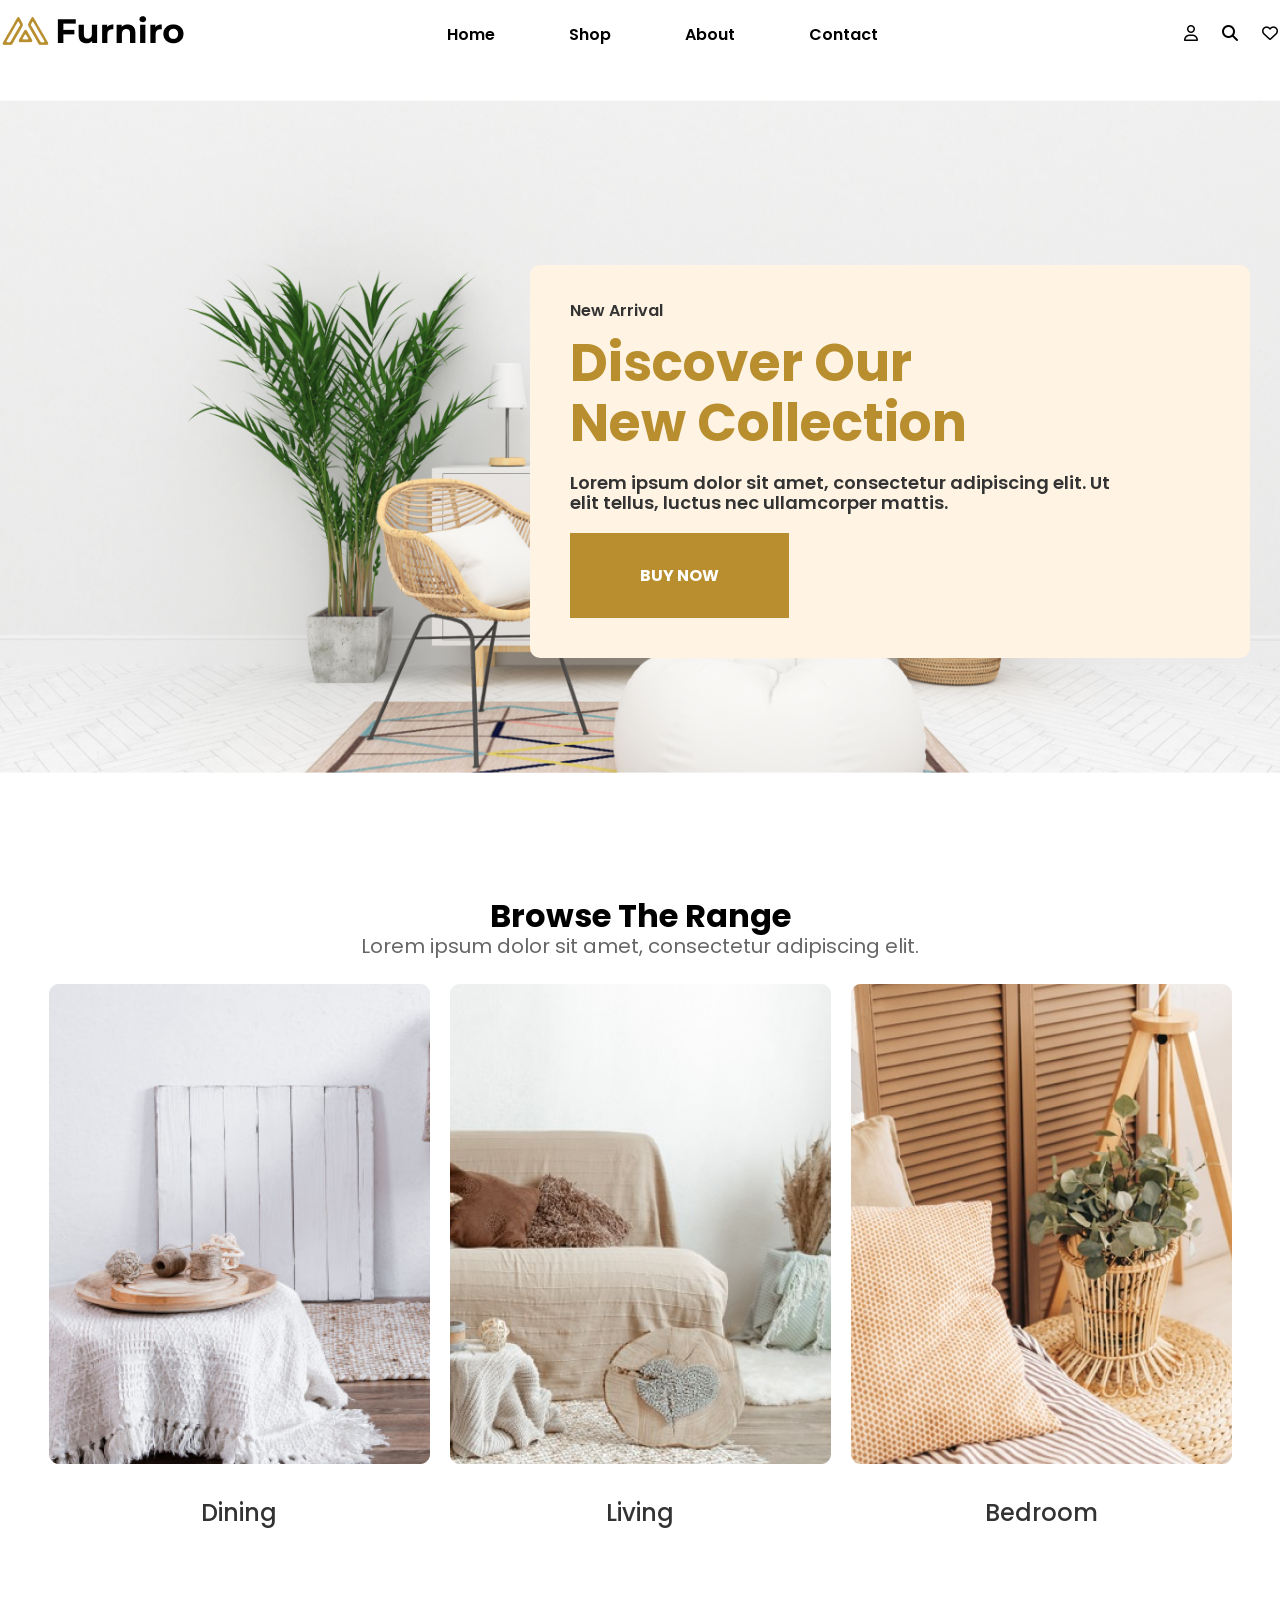
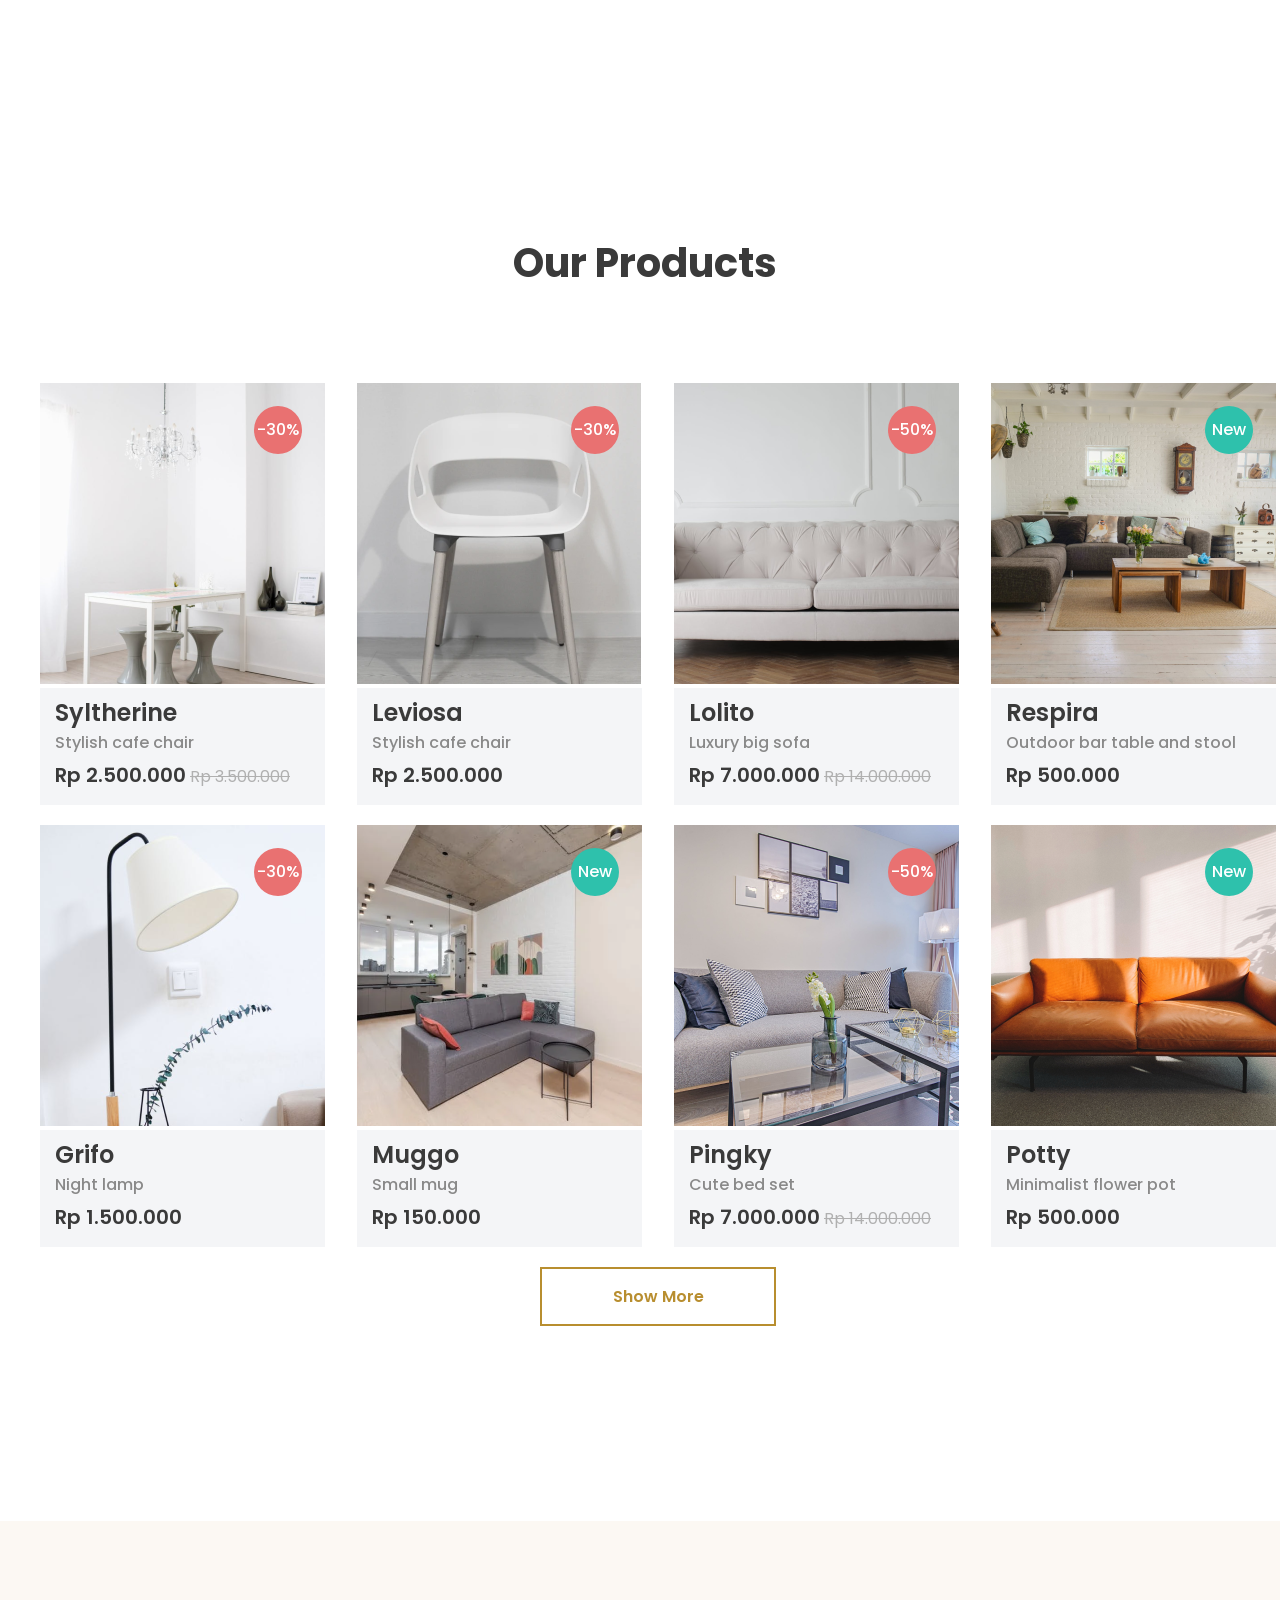
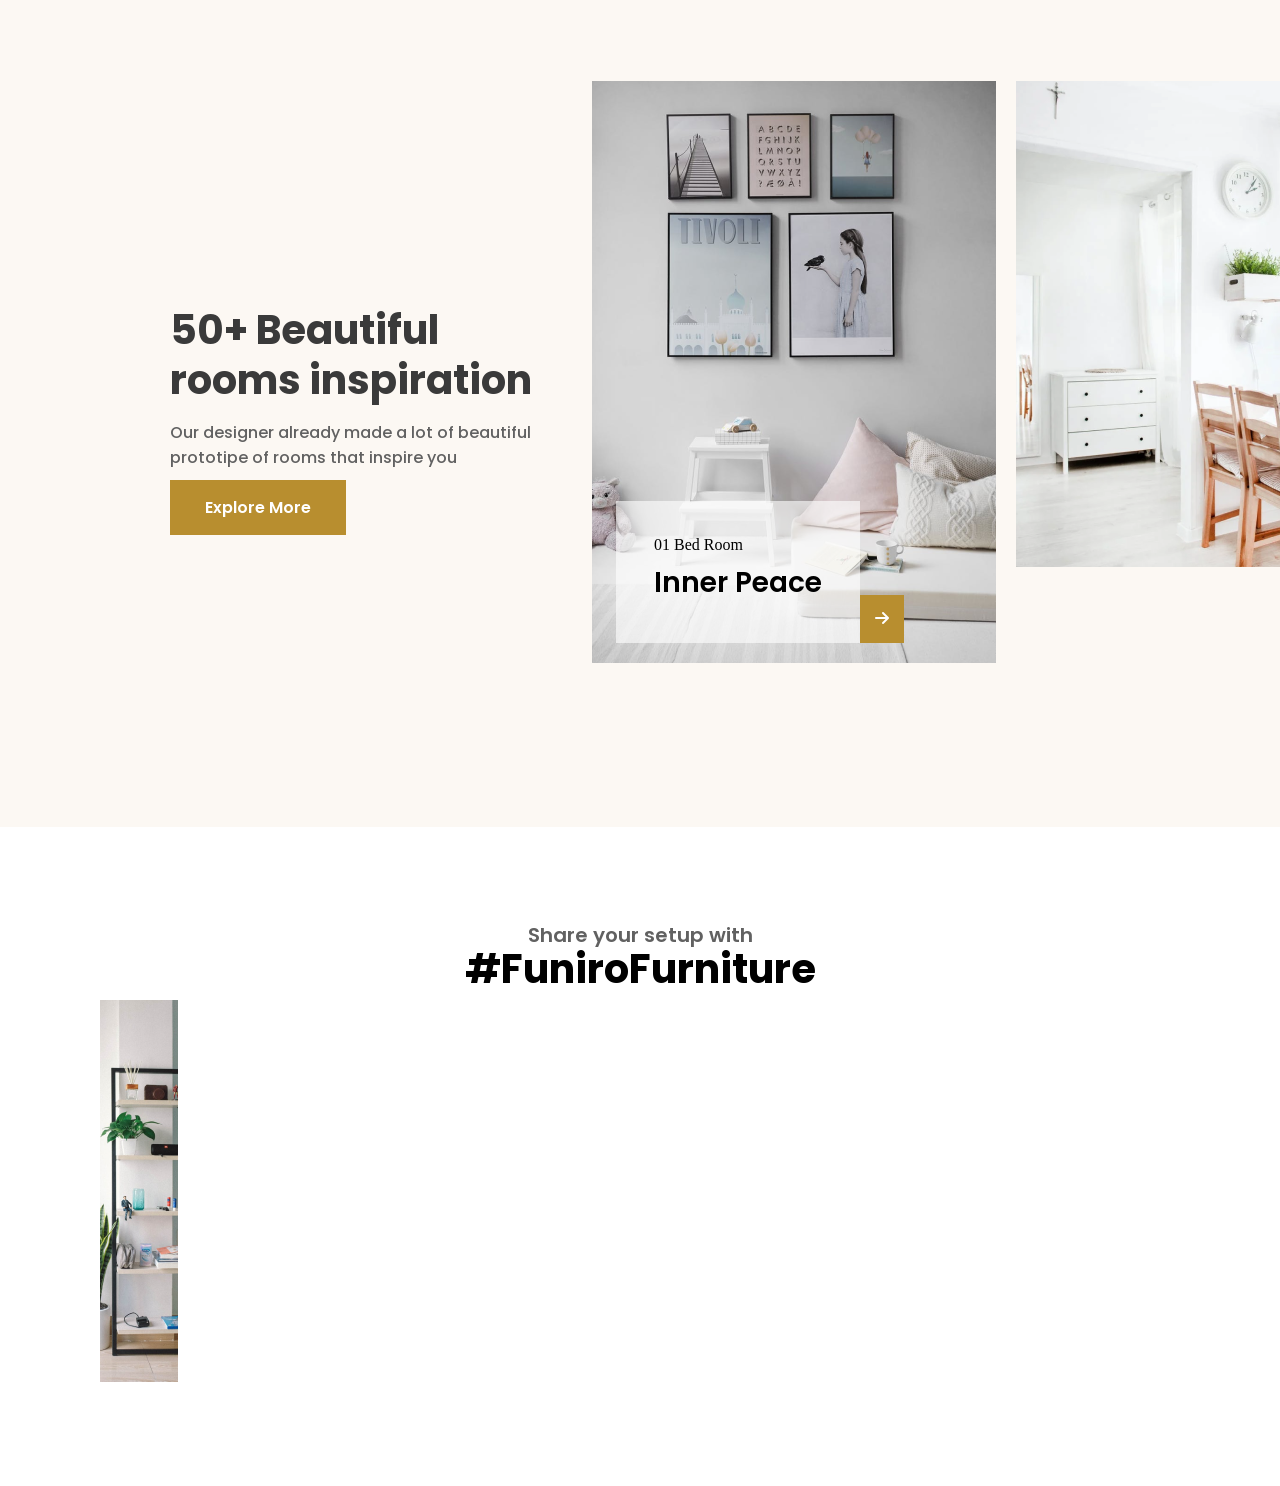
<file: 2nd_web_page/index.html>
<!DOCTYPE html>
<html lang="en">
<head>
    <meta charset="UTF-8">
    <meta name="viewport" content="width=device-width, initial-scale=1.0">
    <title>2nd_web_page</title>
    <link rel="preconnect" href="https://fonts.googleapis.com">
<link rel="preconnect" href="https://fonts.gstatic.com" crossorigin>
<link href="https://fonts.googleapis.com/css2?family=Montserrat:ital,wght@0,100..900;1,100..900&family=Poppins:ital,wght@0,100;0,200;0,300;0,400;0,500;0,600;0,700;0,800;0,900;1,100;1,200;1,300;1,400;1,500;1,600;1,700;1,800;1,900&display=swap" rel="stylesheet">
    <link rel="stylesheet" href="css/all.min.css">
    <link rel="stylesheet" href="css/style.css">
</head>
<body>
    <!--header part start-->
    <section id="header_part">
        <div class="container">
           <div class="logo_with_icon">
            <div class="logo">
                <img src="images/Frame 168.png" alt="logo.pnj">
            </div>
            <div class="menu">
                <ul>
                    <li><a href="#">home</a></li>
                    <li><a href="#">shop</a></li>
                    <li><a href="#">about</a></li>
                    <li><a href="#">contact</a></li>
                </ul>
            </div>
            <div class="icon">
                <i class="fa-regular fa-user"></i>
                <i class="fa-solid fa-magnifying-glass"></i>
                <i class="fa-regular fa-heart"></i>
                <i class="fa-solid fa-cart-shopping"></i>
            </div>

           </div>
        </div>

    </section>
    <!--header part end-->
    <!--banner part start-->
    <section id="banner_part">
       <div class="banner_container">
        <div class="banner_content">
            <h4>New Arrival</h4>
            <h1>Discover Our New Collection</h1>
            <p>Lorem ipsum dolor sit amet, consectetur adipiscing elit. Ut elit tellus, luctus nec ullamcorper mattis.</p>
            <a ref="#">BUY NOW</a>
        </div>
       </div>
    </section>
    <!--banner part end-->
    <!--room part start-->
    <section id="room_part">
        <div class="room_container">
            <div class="room_text">
                <h3>Browse The Range</h3>
                <p>Lorem ipsum dolor sit amet, consectetur adipiscing elit.</p>
            </div>
            <div class="room_item_part">
                <div class="item_one">
                    <img src="images/product_one.png" alt="product_one.png">
                    <p>Dining</p>
                </div>
                <div class="item_two">
                    <img src="images/Image-living room.png" alt="Image-living room.png">
                    <p>Living</p>
                </div>
                <div class="item_three">
                    <img src="images/roomitem3.png" alt="roomitem3.png">
                    <p>Bedroom</p>
                </div>
            </div>
        </div>
    </section>
    <!--room part end-->
    <!--product part start-->
    <section id="product_part">
        <div class="product_container">
            <div class="product_tittle">
                <h1>Our Products</h1>
            </div>
            <div class="productitem">
                <div class="product">
                    <div class="product_img">
                        <img src="images/image 1.png" alt="image 1.png">
                        <div class="badge">
                            <p>-30%</p>
                        </div>
                        <div class="product_text"><h3>Syltherine</h3>
                            <h4>Stylish cafe chair</h4>
                            <span>Rp 2.500.000</span>
                            <del>Rp 3.500.000</del>
                        </div>
                        <div class="productitem_overly">
                            <a href="#">Add to cart</a>
                            <div class="product_icons">
                                <p><i class="fa-solid fa-share-nodes"></i>Share</p>
                                <p><i class="fa-solid fa-code-compare"></i>Compare</p>
                                <p><i class="fa-regular fa-heart"></i>Like</p>
                            </div>
                        </div>
                    </div> 
                    

                </div>
                <div class="product">
                    <div class="product_img">
                        <img src="images/image 2.png" alt="image 2.png">
                        <div class="badge">
                            <p>-30%</p>
                        </div>
                        <div class="product_text_one"><h3>Leviosa</h3>
                            <h4>Stylish cafe chair</h4>
                            <span>Rp 2.500.000</span>
                            
                        </div>
                        <div class="productitem_overly">
                            <a href="#">Add to cart</a>
                            <div class="product_icons">
                                <p><i class="fa-solid fa-share-nodes"></i>Share</p>
                                <p><i class="fa-solid fa-code-compare"></i>Compare</p>
                                <p><i class="fa-regular fa-heart"></i>Like</p>
                            </div>
                        </div>
                    </div> 
                    

                </div>
                <div class="product">
                    <div class="product_img">
                        <img src="images/image 3.png" alt="image 3.png">
                        <div class="badge">
                            <p>-50%</p>
                        </div>
                        <div class="product_text_two"><h3>Lolito</h3>
                            <h4>Luxury big sofa</h4>
                            <span>Rp 7.000.000</span>
                            <del>Rp 14.000.000</del>
                        </div>
                        <div class="productitem_overly">
                            <a href="#">Add to cart</a>
                            <div class="product_icons">
                                <p><i class="fa-solid fa-share-nodes"></i>Share</p>
                                <p><i class="fa-solid fa-code-compare"></i>Compare</p>
                                <p><i class="fa-regular fa-heart"></i>Like</p>
                            </div>
                        </div>
                    </div> 
                    

                </div>
                <div class="product">
                    <div class="product_img">
                        <img src="images/Images.png" alt="Images.png">
                        <div class="badge_green">
                            <p>New</p>
                        </div>
                        <div class="product_text_three"><h3>Respira</h3>
                            <h4>Outdoor bar table and stool</h4>
                            <span>Rp 500.000</span>
                           
                        </div>
                        <div class="productitem_overly">
                            <a href="#">Add to cart</a>
                            <div class="product_icons">
                                <p><i class="fa-solid fa-share-nodes"></i>Share</p>
                                <p><i class="fa-solid fa-code-compare"></i>Compare</p>
                                <p><i class="fa-regular fa-heart"></i>Like</p>
                            </div>
                        </div>
                    </div> 
                    

                </div>
                <div class="product">
                    <div class="product_img">
                        <img src="images/Images (4).png" alt="Images (4).png">
                        <div class="badge">
                            <p>-30%</p>
                        </div>
                        <div class="product_text_four"><h3>Grifo</h3>
                            <h4>Night lamp</h4>
                            <span>Rp 1.500.000</span>

                        </div>
                        <div class="productitem_overly">
                            <a href="#">Add to cart</a>
                            <div class="product_icons">
                                <p><i class="fa-solid fa-share-nodes"></i>Share</p>
                                <p><i class="fa-solid fa-code-compare"></i>Compare</p>
                                <p><i class="fa-regular fa-heart"></i>Like</p>
                            </div>
                        </div>
                    </div> 
                    

                </div>
                <div class="product">
                    <div class="product_img">
                        <img src="images/Images (5).png" alt="Images (5).png">
                        <div class="badge_green">
                            <p>New</p>
                        </div>
                        <div class="product_text_five"><h3>Muggo</h3>
                            <h4>Small mug</h4>
                            <span>Rp 150.000</span>

                        </div>
                        <div class="productitem_overly">
                            <a href="#">Add to cart</a>
                            <div class="product_icons">
                                <p><i class="fa-solid fa-share-nodes"></i>Share</p>
                                <p><i class="fa-solid fa-code-compare"></i>Compare</p>
                                <p><i class="fa-regular fa-heart"></i>Like</p>
                            </div>
                        </div>
                    </div> 
                    

                </div>
                <div class="product">
                    <div class="product_img">
                        <img src="images/Images (6).png" alt="Images (6).png">
                        <div class="badge">
                            <p>-50%</p>
                        </div>
                        <div class="product_text_six"><h3>Pingky</h3>
                            <h4>Cute bed set</h4>
                            <span>Rp 7.000.000</span>
                            <del>Rp 14.000.000</del>
                        </div>
                        <div class="productitem_overly">
                            <a href="#">Add to cart</a>
                            <div class="product_icons">
                                <p><i class="fa-solid fa-share-nodes"></i>Share</p>
                                <p><i class="fa-solid fa-code-compare"></i>Compare</p>
                                <p><i class="fa-regular fa-heart"></i>Like</p>
                            </div>
                        </div>
                    </div> 
                    

                </div>
                <div class="product">
                    <div class="product_img">
                        <img src="images/Images (7).png" alt="Images (7).png">
                        <div class="badge_green">
                            <p>New</p>
                        </div>
                        <div class="product_text_seven"><h3>Potty</h3>
                            <h4>Minimalist flower pot</h4>
                            <span>Rp 500.000</span>
                        </div>
                        <div class="productitem_overly">
                            <a href="#">Add to cart</a>
                            <div class="product_icons">
                                <p><i class="fa-solid fa-share-nodes"></i>Share</p>
                                <p><i class="fa-solid fa-code-compare"></i>Compare</p>
                                <p><i class="fa-regular fa-heart"></i>Like</p>
                            </div>
                        </div>
                    </div> 
                    

                </div>

            </div>
            <div class="box">
                <div class="Show_More">Show More</div>
            
            </div>
        </div>
   
      
    </section>
    <!--product part end-->
    <!--services part strat-->
    <section id="services">
       <div class="full_container">
            <div class="ser_container">
                <div class="tittle">
                    <h3>50+ Beautiful rooms inspiration</h3>
                    <h4>Our designer already made a lot of beautiful prototipe of rooms that inspire you</h4>
                    <a href="#">Explore More</a>
                </div>
                <div class="servicesimg">
                    <div class="servicesitem">
                        <img src="images/Rectangle 24.png" alt="Rectangle 24.png">
                        <div class="content">
                            <p>01
                                Bed Room</p>
                                <h4>Inner Peace</h4>
                               
                        </div>
                        <div class="arowicon">
                            <i class="fa-solid fa-arrow-right"></i>
                        </div>
                    </div>
                    <div class="servicesitemone">
                        <img src="images/Rectangle 25.png" alt="Rectangle 25.png">
                    </div>
                </div>
            </div>
       </div>



    </section>
    <!--services part end-->
    <!--share part strat-->
    <section id="sharepart">
        <div class="tittles">
            <p>Share your setup with</p>
            <h3>#FuniroFurniture</h3>
        </div>
        <div class="imgs">
            <img src="images/Rectangle 36.png" alt="Rectangle 36.png">
        </div>
    </section>
    <!--share part end-->

</body>
</html>
</file>
<file: 2nd_web_page/css/style.css>
/*all common css start*/
*{
    margin: 0;
    padding: 0;
}
a{
    text-decoration:none ;
    display:inline-block
}
h1,h2,h3,h4,h5,h6,p{
    margin:0;
    padding:0;
    line-height:0.8;
}
ul,ol{
    list-style: none;
}
.container{
    width:1320px;
    background-color:white ;
    margin:0 auto;
}
/*all common css end*/
/*header part css start*/
#header_part{
    height: 100px;
    background-color: white;
}
.logo_with_icon{
    display: flex;
}
.logo{
    width:15%;
    padding-top: 10px;
}
.menu{
    width:65%;
    text-align: center;
}
.icon{
    width:20%;
    padding-top: 25px;
    text-align: right;
}
.menu ul li{
    display:inline-block;
}
.menu ul li a{
    color:#000000;
    font-size: 16px;
    font-weight: 600;
    padding-left: 70px;
    line-height: 70px;
    text-transform:capitalize;
    font-family: "Poppins", sans-serif;
}
.icon i{
    padding-left: 20px;
    
}
/*header part css end*/
/*banner part css start*/
#banner_part{
    background: url(../images/MaskGroup.png);
    background-position: center;
    background-repeat: no-repeat;
    background-size: cover;
    padding-top: 165px;
    padding-bottom: 115px;
   
}
.banner_container{
    width:640px;
    padding:40px;
    background-color: #fff3e3;
    border-radius: 10px;
    margin-left: auto;
    margin-right: 30px;
   
}
.banner_content h4{
    font-size: 16px;
    font-weight: 600;
    color:#333333;
    font-family: "Poppins", sans-serif;
    padding-bottom: 15px;
}
h1{
    font-size: 52px;
    font-weight: 700;
    color:#B88E2F;
    font-family: "Poppins", sans-serif;
    padding-bottom: 20px;
    padding-right:177px;
    line-height: 60px;
}
.banner_content p{
    font-size: 18px;
    font-weight: 600;
    color:#333333;
    font-family: "Poppins", sans-serif;
    padding-right: 100px;
    line-height: 20px;
}
.banner_content a{
    padding:30px 70px;
    background-color: #B88E2F;
    font-size: 16px;
    font-weight: 700;
    font-family: "Poppins", sans-serif;
    color:white;
    margin-top: 20px;

}
/*banner part css end*/

/*room part css start*/
#room_part{
    padding:65px 0;
}

.room_text{
    text-align: center;
}
.room_container{
    width: 1183px;
    margin:0 auto;
    padding: 65px 40px;
    
}
.room_container h3{
    font-size: 32px;
    font-weight: 700;
    color:#000000;
    font-family: "Poppins", sans-serif;
    padding-bottom: 10px;
}
.room_container p{
    font-size: 20px;
    font-weight: 400;
    color:#666666;
    font-family: "Poppins", sans-serif;
    margin-bottom: 30px;
}
.room_item_part{
    display: flex;
    margin-top: 30px;
    justify-content: space-between;
}
.room_item_part img{
    width:381px;
    
}
.room_item_part p{
    text-align: center;
    font-size: 24px;
    font-weight: 500;
    color:#333333;
    padding-top: 35px;
    font-family: "Poppins", sans-serif;
    
}

/*room part css end*/
/*product part css start*/
#product_part{
    padding:65px 0;
}

.product_container{
    
    width: 1236px;
    margin:0 auto;
    padding: 65px 40px;
}
.product_tittle h1{
    text-align: center;
    font-size: 40px;
    font-weight: 700;
    color:#3A3A3A;
    font-family: "Poppins", sans-serif;
    margin-top: 20px;
    margin-left: 150px;
}
.productitem{
    margin-top: 50px;
    display:flex;
    justify-content: space-between;
    flex-wrap: wrap;
}
.product_img{
    width:285px;
    position: relative;
    margin-top: 20px;
    margin-right: 0px;
}
.badge{
    width:48px;
    height:48px;
    border-radius: 50%;
    background-color:#E97171;
    position:absolute;
    top:23px;
    right:23px;

}
.badge p{
    color: white;
    position:absolute;
    top:50%;
    left: 50%;
    transform: translate(-50%,-50%);
    font-family: "Poppins", sans-serif;
    font-size: 16px;
    font-weight: 500;
}
.product_text{
    padding:15px;
    background-color: #F4F5F7;
    

}
h3{
    font-size: 24px;
    font-weight: 600;
    font-family: "Poppins", sans-serif;
    color: #3A3A3A;
    padding-bottom: 15px;
}
h4{
    font-size: 16px;
    font-weight: 500;
    font-family: "Poppins", sans-serif;
    color:#898989;
    padding-bottom: 10px;
}
span{
    font-size: 20px;
    font-weight: 600;
    font-family: "Poppins", sans-serif;
    color:#3A3A3A;
}
del{
    font-size: 16px;
    font-weight: 400;
    color:#B0B0B0;
    font-family: "Poppins", sans-serif;
}
.product{
    position: relative;
    
}
.productitem_overly{
    position: absolute;
    top:0;
    left:0;
    height: 100%;
    width: 100%;
    background: #44434391;
    text-align: center;
    opacity: 0;
    visibility: hidden;
    transition: .4s;
    
}
.productitem_overly a{
    padding:12px 80px;
    background: white;
    color:#B88E2F;
    font-size: 16px;
    font-weight: 600;
    font-family: "Poppins", sans-serif; 
    margin-top: 150px;
    
}
.product_icons{
    margin-top: 20px;
}
.product_icons i{
    margin-right: 2px;
}
.product_icons p{
    display: inline-block;
    font-size: 16px;
    font-weight:600 ;
    font-family: "Poppins", sans-serif;
    color:white;
    margin-left: 5px;
}
.product:hover .productitem_overly{
    visibility: visible;
    opacity: 1;
}

.product_text_one{
    padding:15px;
    background-color: #F4F5F7;
    

}
h3{
    font-size: 24px;
    font-weight: 600;
    font-family: "Poppins", sans-serif;
    color: #3A3A3A;
    padding-bottom: 15px;
}
h4{
    font-size: 16px;
    font-weight: 500;
    font-family: "Poppins", sans-serif;
    color:#898989;
    padding-bottom: 10px;
}
span{
    font-size: 20px;
    font-weight: 600;
    font-family: "Poppins", sans-serif;
    color:#3A3A3A;
}

.product_text_two{
    padding:15px;
    background-color: #F4F5F7;
    

}
h3{
    font-size: 24px;
    font-weight: 600;
    font-family: "Poppins", sans-serif;
    color: #3A3A3A;
    padding-bottom: 15px;
}
h4{
    font-size: 16px;
    font-weight: 500;
    font-family: "Poppins", sans-serif;
    color:#898989;
    padding-bottom: 10px;
}
span{
    font-size: 20px;
    font-weight: 600;
    font-family: "Poppins", sans-serif;
    color:#3A3A3A;
}
del{
    font-size: 16px;
    font-weight: 400;
    color:#B0B0B0;
    font-family: "Poppins", sans-serif;
}

.product_text_three{
    padding:15px;
    background-color: #F4F5F7;
    

}
h3{
    font-size: 24px;
    font-weight: 600;
    font-family: "Poppins", sans-serif;
    color: #3A3A3A;
    padding-bottom: 15px;
}
h4{
    font-size: 16px;
    font-weight: 500;
    font-family: "Poppins", sans-serif;
    color:#898989;
    padding-bottom: 10px;
}
span{
    font-size: 20px;
    font-weight: 600;
    font-family: "Poppins", sans-serif;
    color:#3A3A3A;
}

.product_text_four{
    padding:15px;
    background-color: #F4F5F7;
    

}
h3{
    font-size: 24px;
    font-weight: 600;
    font-family: "Poppins", sans-serif;
    color: #3A3A3A;
    padding-bottom: 15px;
}
h4{
    font-size: 16px;
    font-weight: 500;
    font-family: "Poppins", sans-serif;
    color:#898989;
    padding-bottom: 10px;
}
span{
    font-size: 20px;
    font-weight: 600;
    font-family: "Poppins", sans-serif;
    color:#3A3A3A;
}


.product_text_five{
    padding:15px;
    background-color: #F4F5F7;
    

}
h3{
    font-size: 24px;
    font-weight: 600;
    font-family: "Poppins", sans-serif;
    color: #3A3A3A;
    padding-bottom: 15px;
}
h4{
    font-size: 16px;
    font-weight: 500;
    font-family: "Poppins", sans-serif;
    color:#898989;
    padding-bottom: 10px;
}
span{
    font-size: 20px;
    font-weight: 600;
    font-family: "Poppins", sans-serif;
    color:#3A3A3A;
}

.product_text_six{
    padding:15px;
    background-color: #F4F5F7;
    

}
h3{
    font-size: 24px;
    font-weight: 600;
    font-family: "Poppins", sans-serif;
    color: #3A3A3A;
    padding-bottom: 15px;
}
h4{
    font-size: 16px;
    font-weight: 500;
    font-family: "Poppins", sans-serif;
    color:#898989;
    padding-bottom: 10px;
}
span{
    font-size: 20px;
    font-weight: 600;
    font-family: "Poppins", sans-serif;
    color:#3A3A3A;
}
del{
    font-size: 16px;
    font-weight: 400;
    color:#B0B0B0;
    font-family: "Poppins", sans-serif;
}

.product_text_seven{
    padding:15px;
    background-color: #F4F5F7;
    

}
h3{
    font-size: 24px;
    font-weight: 600;
    font-family: "Poppins", sans-serif;
    color: #3A3A3A;
    padding-bottom: 15px;
}
h4{
    font-size: 16px;
    font-weight: 500;
    font-family: "Poppins", sans-serif;
    color:#898989;
    padding-bottom: 10px;
}
span{
    font-size: 20px;
    font-weight: 600;
    font-family: "Poppins", sans-serif;
    color:#3A3A3A;
}



.badge_green{
    width:48px;
    height:48px;
    border-radius: 50%;
    background-color:#2EC1AC;
    position:absolute;
    top:23px;
    right:23px;

}
.badge_green p{
    color: white;
    position:absolute;
    top:50%;
    left: 50%;
    transform: translate(-50%,-50%);
    font-family: "Poppins", sans-serif;
    font-size: 16px;
    font-weight: 500;
}

.box{
    padding:15px 25px;
    border:2px solid #B88E2F;
    margin:20px 500px;

}

.Show_More{
    text-align: center;
    color:#B88E2F;
    font-weight: 600;
    font-size: 16px;
    font-family: "Poppins", sans-serif;

}
/*product part css end*/

/*services part css start*/
.full_container{
    padding: 70px 70px;
    background: #FCF8F3;
    margin-top: 45px;
}
.ser_container{
    width: 1236px;
    margin:0 auto;
    padding:90px 100px;
    display: flex;
    
    
}
.tittle{
    width: 422px;
    height: 224px;
}
.tittle h3{
    font-size: 40px;
    font-weight: 700;
    font-family: "Poppins", sans-serif;
    color: #3A3A3A;
    margin-top: 224px;
    margin-right: 50px;
    line-height: 50px;
}
.tittle h4{
    font-size: 16px;
    font-weight: 500;
    font-family: "Poppins", sans-serif;
    color: #616161;
    
    
    line-height: 25px;
}
.tittle a{
    padding:15px 35px;
    background: #B88E2F;
    color:#ffffff;
    font-size: 16px;
    font-weight: 600;
    font-family: "Poppins", sans-serif;
}
.servicesimg{
    display: flex;
    position: relative;
}
.servicesitemone{
    margin-left: 20px;
}
.servicesitem{
    position: relative;
}
.content{
    position:absolute;
    bottom:0;
    left:0;
    background: hsla(0, 0%, 100%, 0.616);
    margin-bottom: 24px;
    margin-left: 24px;
    padding:38px 38px;

}
.contentp{
    font-size: 18px;
    font-weight: 500;
    font-family: "Poppins", sans-serif;
    color:black;
    
}
.content h4{
    font-size: 28px;
    font-weight: 600;
    font-family: "Poppins", sans-serif;
    color:black;
    padding-top: 20px;
}
.arowicon{
    position:absolute;
    bottom:0;
    left:244px;
    background: #B88E2F;
    margin-bottom: 24px;
    margin-left: 24px;
    padding:15px;
}
.arowicon i{
    color:#fff;
}

/*services part css end*/
/*share part css start*/
#sharepart{
    padding:100px;
}
.tittles p{
    text-align: center;
    font-size: 20px;
    font-weight: 600;
    font-family: "Poppins", sans-serif;
    color: #616161;
}
.tittles h3{
    text-align: center;
    font-size: 40px;
    font-weight: 700;
    font-family: "Poppins", sans-serif;
    color: #000000;
    margin-top: 10px;
}
/*share part css end*/
</file>
